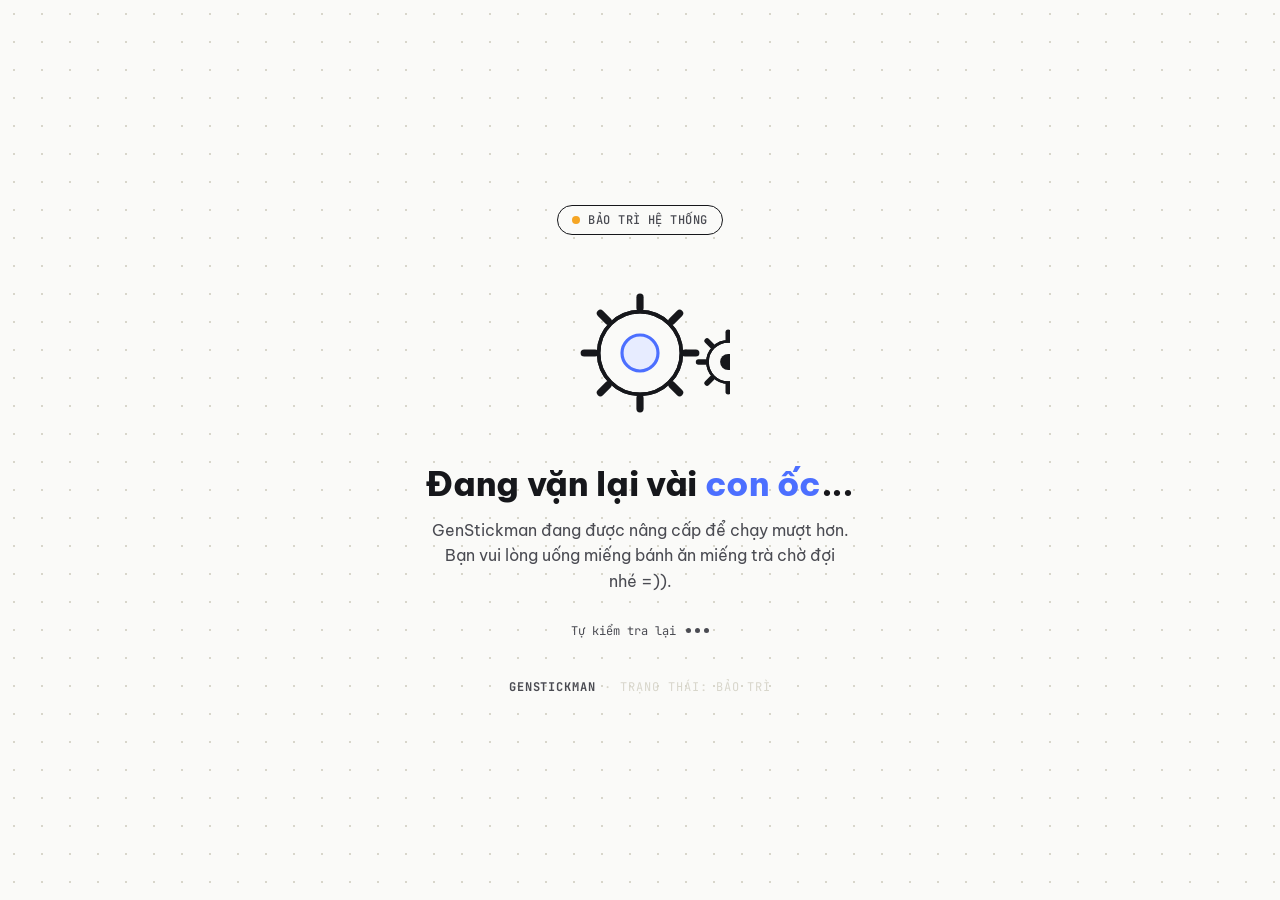
<file: frontend/wwwroot/maintenance.html>
<!DOCTYPE html>
<html lang="vi">
<head>
<meta charset="UTF-8">
<meta name="viewport" content="width=device-width, initial-scale=1.0">
<meta http-equiv="refresh" content="30">
<title>GenStickman — Đang bảo trì</title>
<link rel="preconnect" href="https://fonts.googleapis.com">
<link rel="preconnect" href="https://fonts.gstatic.com" crossorigin>
<link href="https://fonts.googleapis.com/css2?family=Be+Vietnam+Pro:wght@400;500;600;800&family=JetBrains+Mono:wght@500&display=swap" rel="stylesheet">
<style>
  :root {
    --paper:    #FAFAF8;
    --ink:      #16171B;
    --ink-soft: #4A4B52;
    --accent:   #4C6FFF;
    --accent-soft: #E7ECFF;
    --amber:    #F5A524;
    --shadow-line: #D8D6CB;
  }

  * { box-sizing: border-box; }

  html, body {
    height: 100%;
    margin: 0;
  }

  body {
    background:
      radial-gradient(var(--shadow-line) 1px, transparent 1px) 0 0/28px 28px,
      var(--paper);
    color: var(--ink);
    font-family: 'Be Vietnam Pro', -apple-system, 'Segoe UI', Roboto, Arial, sans-serif;
    display: flex;
    align-items: center;
    justify-content: center;
    min-height: 100vh;
    padding: 24px;
  }

  .card {
    width: 100%;
    max-width: 560px;
    text-align: center;
  }

  .badge {
    display: inline-flex;
    align-items: center;
    gap: 8px;
    padding: 6px 14px;
    border: 1.5px solid var(--ink);
    border-radius: 999px;
    background: var(--paper);
    font-family: 'JetBrains Mono', monospace;
    font-size: 12px;
    font-weight: 500;
    letter-spacing: 0.04em;
    text-transform: uppercase;
    color: var(--ink-soft);
    margin-bottom: 28px;
  }

  .badge-dot {
    width: 8px;
    height: 8px;
    border-radius: 50%;
    background: var(--amber);
    animation: pulse 1.6s ease-in-out infinite;
    flex-shrink: 0;
  }

  .illustration {
    width: clamp(140px, 26vw, 180px);
    height: auto;
    margin: 0 auto 20px;
    display: block;
  }

  .gear {
    transform-origin: 100px 100px;
    transform-box: view-box;
    animation: spin 7s linear infinite;
  }

  .gear-inner {
    transform-origin: 100px 100px;
    transform-box: view-box;
    animation: spin-rev 9s linear infinite;
  }

  h1 {
    font-family: 'Be Vietnam Pro', sans-serif;
    font-weight: 800;
    font-size: clamp(26px, 5vw, 34px);
    letter-spacing: -0.01em;
    margin: 4px 0 12px;
    line-height: 1.25;
  }

  h1 span {
    color: var(--accent);
  }

  p.lead {
    font-size: 16px;
    line-height: 1.6;
    color: var(--ink-soft);
    margin: 0 auto 28px;
    max-width: 420px;
  }

  .meta-row {
    display: flex;
    align-items: center;
    justify-content: center;
    gap: 10px;
    font-family: 'JetBrains Mono', monospace;
    font-size: 12px;
    color: var(--ink-soft);
  }

  .dots {
    display: inline-flex;
    gap: 4px;
  }

  .dots i {
    width: 5px;
    height: 5px;
    border-radius: 50%;
    background: var(--ink-soft);
    display: inline-block;
    animation: blink 1.4s ease-in-out infinite;
  }
  .dots i:nth-child(2) { animation-delay: 0.2s; }
  .dots i:nth-child(3) { animation-delay: 0.4s; }

  .wordmark {
    margin-top: 40px;
    font-family: 'JetBrains Mono', monospace;
    font-size: 12px;
    letter-spacing: 0.08em;
    color: var(--shadow-line);
  }

  .wordmark b { color: var(--ink-soft); }

  @keyframes pulse {
    0%, 100% { opacity: 1; transform: scale(1); }
    50%      { opacity: 0.4; transform: scale(0.8); }
  }
  @keyframes blink {
    0%, 80%, 100% { opacity: 0.25; }
    40%           { opacity: 1; }
  }
  @keyframes spin {
    to { transform: rotate(360deg); }
  }
  @keyframes spin-rev {
    to { transform: rotate(-360deg); }
  }

  @media (prefers-reduced-motion: reduce) {
    .badge-dot, .dots i, .gear, .gear-inner {
      animation: none !important;
    }
  }
</style>
</head>
<body>
  <main class="card">
    <span class="badge">
      <span class="badge-dot" aria-hidden="true"></span>
      Bảo trì hệ thống
    </span>

    <svg class="illustration" viewBox="0 0 200 200" fill="none" xmlns="http://www.w3.org/2000/svg" role="img" aria-label="Hai bánh răng đang quay, biểu tượng hệ thống đang được nâng cấp">
      <g class="gear">
        <circle cx="100" cy="100" r="46" fill="var(--paper)" stroke="var(--ink)" stroke-width="4"/>
        <g stroke="var(--ink)" stroke-width="8" stroke-linecap="round">
          <line x1="100" y1="50" x2="100" y2="38"/>
          <line x1="100" y1="150" x2="100" y2="162"/>
          <line x1="50" y1="100" x2="38" y2="100"/>
          <line x1="150" y1="100" x2="162" y2="100"/>
          <line x1="64.6" y1="64.6" x2="56" y2="56"/>
          <line x1="135.4" y1="135.4" x2="144" y2="144"/>
          <line x1="135.4" y1="64.6" x2="144" y2="56"/>
          <line x1="64.6" y1="135.4" x2="56" y2="144"/>
        </g>
        <circle cx="100" cy="100" r="46" fill="none" stroke="var(--ink)" stroke-width="4"/>
        <circle cx="100" cy="100" r="20" fill="var(--accent-soft)" stroke="var(--accent)" stroke-width="3.5"/>
      </g>

      <g class="gear-inner">
        <g transform="translate(148 60) scale(0.5)">
          <circle cx="100" cy="100" r="46" fill="var(--paper)" stroke="var(--ink)" stroke-width="6"/>
          <g stroke="var(--ink)" stroke-width="12" stroke-linecap="round">
            <line x1="100" y1="50" x2="100" y2="34"/>
            <line x1="100" y1="150" x2="100" y2="166"/>
            <line x1="50" y1="100" x2="34" y2="100"/>
            <line x1="150" y1="100" x2="166" y2="100"/>
            <line x1="64.6" y1="64.6" x2="53" y2="53"/>
            <line x1="135.4" y1="135.4" x2="147" y2="147"/>
            <line x1="135.4" y1="64.6" x2="147" y2="53"/>
            <line x1="64.6" y1="135.4" x2="53" y2="147"/>
          </g>
          <circle cx="100" cy="100" r="46" fill="none" stroke="var(--ink)" stroke-width="6"/>
          <circle cx="100" cy="100" r="18" fill="var(--ink)"/>
        </g>
      </g>
    </svg>

    <h1>Đang vặn lại vài <span>con ốc</span>...</h1>

    <p class="lead">
      GenStickman đang được nâng cấp để chạy mượt hơn.
      Bạn vui lòng uống miếng bánh ăn miếng trà chờ đợi nhé =)).
    </p>

    <div class="meta-row">
      <span>Tự kiểm tra lại</span>
      <span class="dots" aria-hidden="true"><i></i><i></i><i></i></span>
    </div>

    <div class="wordmark"><b>GENSTICKMAN</b> · TRẠNG THÁI: BẢO TRÌ</div>
  </main>
</body>
</html>
</file>
